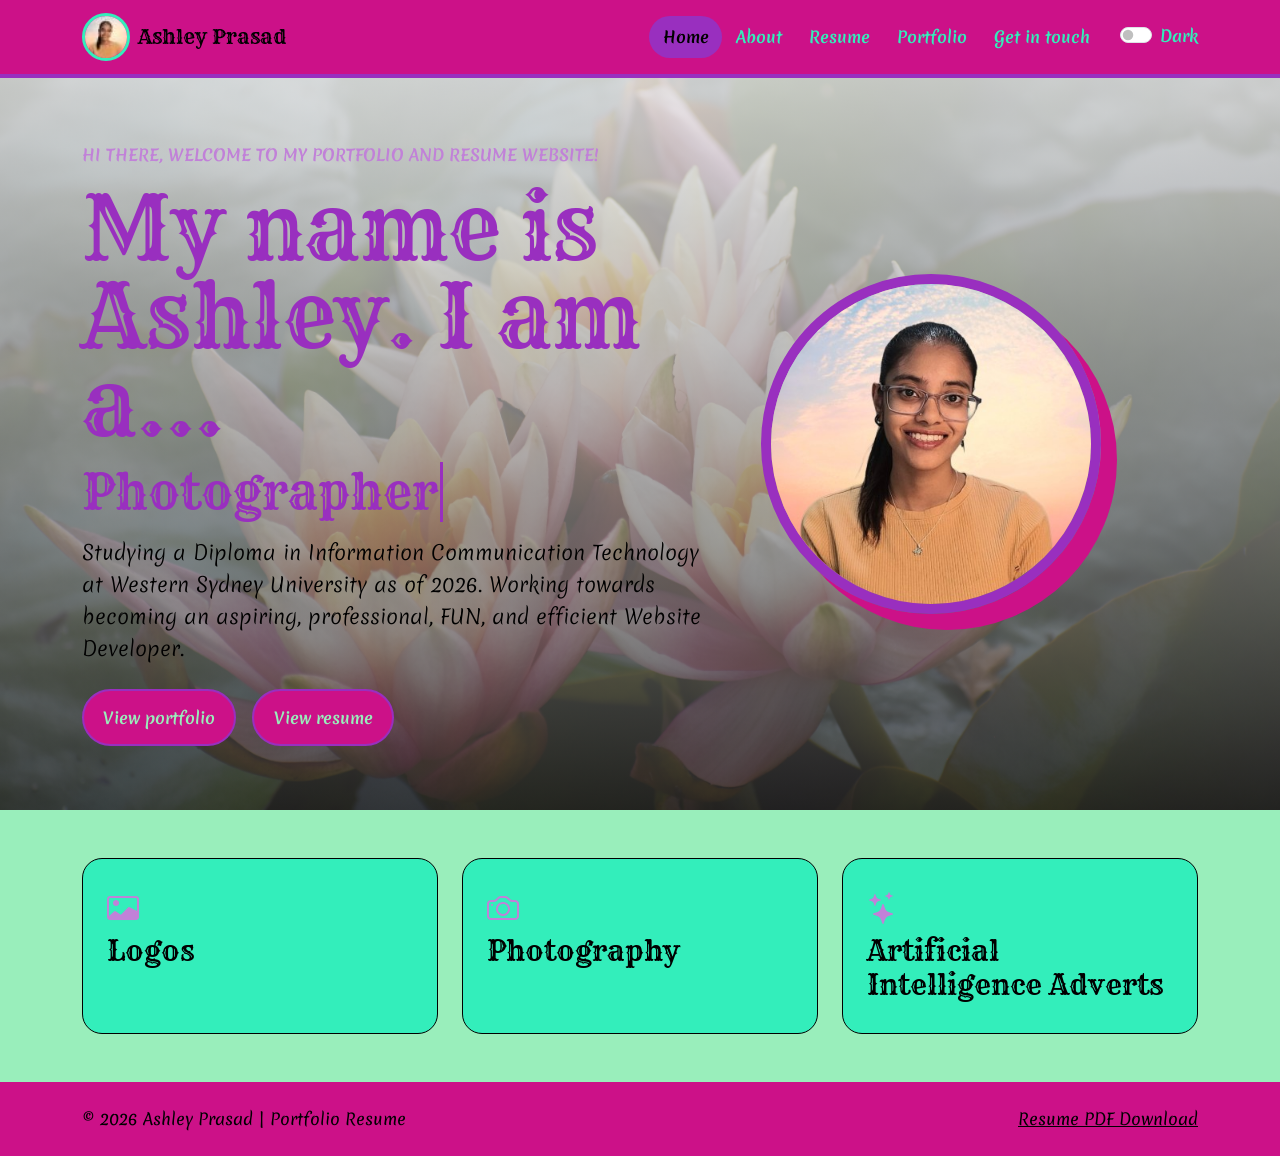
<file: index.html>
<!-- FOLLOWED MARGE SIMPSON WEBSITE TEMPLATE ALL THORUGHOUT
 UNLESS SPECIFIED.
 BASIC NON-ACADEMIC REFERENCING PROVIDED.
 
 22242952   ASHLEY PRASAD-->

<!DOCTYPE html>
<html lang="en" data-bs-theme="light">
<head>
  <meta charset="utf-8">
  <meta name="viewport" content="width=device-width, initial-scale=1">
  <meta name="description" content="Ashley Prasad Portfolio Resume">
  <meta name="Ashley Prasad" content="INFO1005 Website Design">
  <title>Ashley Prasad | Porfolio Resume</title>

  <!-- Browser Tab Icon-->
  <link rel="apple-touch-icon" sizes="180x180" href="favicon/apple-touch-icon.png">
  <link rel="icon" type="image/png" sizes="32x32" href="favicon/favicon-32x32.png">
  <link rel="icon" type="image/png" sizes="16x16" href="favicon/favicon-16x16.png">
  <link rel="manifest" href="favicon/site.webmanifest">

  <!-- Google Font Package -->
  <link rel="preconnect" href="https://fonts.googleapis.com">
  <link rel="preconnect" href="https://fonts.gstatic.com" crossorigin>
  <link href="https://fonts.googleapis.com/css2?family=Merienda:wght@300&family=Rye&display=swap" rel="stylesheet">

  <link rel="stylesheet" href="https://cdn.jsdelivr.net/npm/bootstrap-icons@1.11.3/font/bootstrap-icons.css">
  <link href="https://cdn.jsdelivr.net/npm/bootstrap@5.3.8/dist/css/bootstrap.min.css" rel="stylesheet">
  <link href="css/custom.css" rel="stylesheet">
</head>

<body>
<a class="skip-link" href="#maincontent">Skip to main content</a>

<nav class="navbar navbar-expand-lg sticky-top portfolio-nav" aria-label="Main portfolio navigation">
  <div class="container">
    <a class="navbar-brand d-flex align-items-center gap-2" href="index.html">
      <img src="img/profile_icon.jpg" alt="Profile Picture icon" class="brand-avatar img-fluid rounded-circle">
      <span>Ashley Prasad</span>
    </a>

    <button class="navbar-toggler" type="button"
            data-bs-toggle="collapse" data-bs-target="#mainNav"
            aria-controls="mainNav" aria-expanded="flase"
            aria-label="Toggle navigation">
      <span class="navbar-toggle-icon"></span>
    </button>

    <!-- Connecting all other html files as a page on main page. -->
    <div class="collapse navbar-collapse" id="mainNav">
      <ul class="navbar-nav ms-auto align-items-lg-center">
        <li class="nav-item"><a class="nav-link active" href="index.html" aria-current="page">Home</a></li><li class="nav-item"><a class="nav-link" href="about.html">About</a></li><li class="nav-item"><a class="nav-link" href="resume.html">Resume</a></li><li class="nav-item"><a class="nav-link" href="portfolio.html">Portfolio</a></li><li class="nav-item"><a class="nav-link" href="contact.html">Get in touch</a></li>
        <li class="nav-item ms-lg-3">

            <!-- Implemented dark theme. Used colours from Marge Simpson example. -->
          <div class="form-check form-switch theme-switch">
            <input class="form-check-input" type="checkbox" role="switch" id="themeSwitch">
            <label class="form-check-label" for="themeSwitch">Dark</label>
          </div>
        </li>
      </ul>
    </div>
  </div>
</nav>

<!-- Welcoming visitors to my website. -->
<main id="maincontent">
  <section class="hero d-flex align-items-center">
    <div class="container">
      <div class="row align-items-center g-5">
        <div class="col-lg-7">
          <p class="standout text-uppercase fw-bold">Hi there, Welcome to my Portfolio and Resume Website!</p>
          <h1>My name is Ashley. I am a...</h1>

          <!-- Wanted the typewriter effect on my page. -->
          <h2 class="typing-heading">
            <span class="typewrite"
                  data-words='["Photographer", "Aspiring Web Designer", "Digital Researcher", "Efficient Learner"]'
                  aria-live="polite"></span>
          </h2>

          <p class="lead"> Studying a Diploma in Information Communication Technology at Western Sydney University as of 2026. Working towards becoming an aspiring, professional, FUN, and efficient Website Developer.</p>

          <div class="d-flex flex-wrap gap-3 mt-4">
            <a class="btn-portfolio" href="portfolio.html">View portfolio</a>
            <a class="btn-portfolio" href="resume.html">View resume</a>
          </div>
        </div>

        <div class="col-lg-5 text center">
          <img src="img/profile_picture.jpg" class="img-fluid hero-img rounded-circle" alt="Ashley Prasad portfolio portrait">
        </div>
      </div>
    </div>
  </section>

  <section class="container my-5">
    <div class="row g-4">
      <div class="col-md-4">
        <article class="feature-card p-4">

          <!-- Changed icon to card image using Bootstrap icons: https://icons.getbootstrap.com/icons/card-image/ -->
          <i class="bi bi-card-image feature-icon"></i>
          <h2 class="h3">Logos</h2>
        </article>
      </div>
      <div class="col-md-4">
        <article class="feature-card p-4">
          <!-- Changed icon to camera using Bootstrap icons: https://icons.getbootstrap.com/icons/camera/ -->
          <i class="bi bi-camera feature-icon"></i>
          <h2 class="h3">Photography</h2>
        </article>
      </div>
      <div class="col-md-4">
        <article class="feature-card p-4">
          <!-- Changed icon to stars using Bootstrap icons: https://icons.getbootstrap.com/icons/stars/ -->
          <i class="bi bi-stars feature-icon"></i>
          <h2 class="h3">Artificial Intelligence Adverts</h2>
        </article>
      </div>
    </div>
  </section>
</main>

<footer class="site-footer py-4 mt-5">
  <div class="container d-flex flex-column flex-md-row justify-content-between gap-3">
    <p class="mb-0">&copy; 2026 Ashley Prasad | Portfolio Resume</p>
    <p class="mb-0"><a href="pdf/ashley_prasad_resume.pdf" target="_blank">Resume PDF Download</a></p>
  </div>
</footer>

<script src="https://cdn.jsdelivr.net/npm/bootstrap@5.3.8/dist/js/bootstrap.bundle.min.js"></script>
<script src="js/script.js"></script>
</body>
</html>
</file>
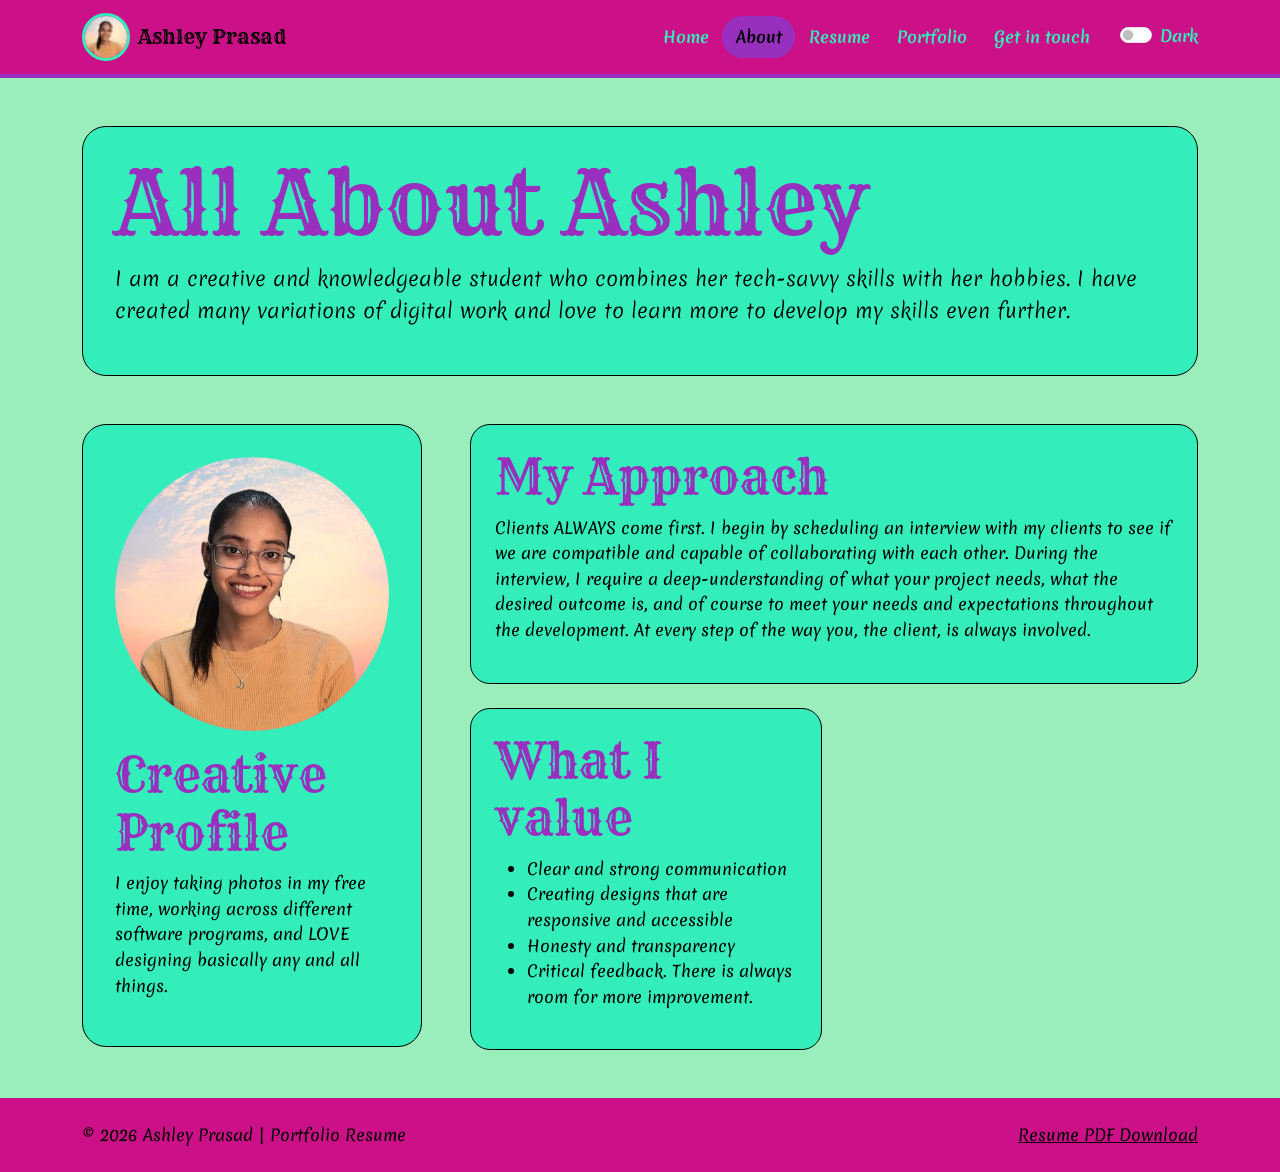
<file: about.html>
<!DOCTYPE html>
<html lang="en" data-bs-theme="light">
<head>
  <meta charset="utf-8">
  <meta name="viewport" content="width=device-width, initial-scale=1">
  <meta name="description" content="Ashley Prasad Portfolio Resume">
  <meta name="Ashley Prasad" content="INFO1005 Website Design">
  <title>Ashley Prasad | About</title>

  <!-- Browser Tab Icon-->
  <link rel="apple-touch-icon" sizes="180x180" href="favicon/apple-touch-icon.png">
  <link rel="icon" type="image/png" sizes="32x32" href="favicon/favicon-32x32.png">
  <link rel="icon" type="image/png" sizes="16x16" href="favicon/favicon-16x16.png">
  <link rel="manifest" href="favicon/site.webmanifest">

  <!-- Google Font Package -->
  <link rel="preconnect" href="https://fonts.googleapis.com">
  <link rel="preconnect" href="https://fonts.gstatic.com" crossorigin>
  <link href="https://fonts.googleapis.com/css2?family=Merienda:wght@300&family=Rye&display=swap" rel="stylesheet">

  <link rel="stylesheet" href="https://cdn.jsdelivr.net/npm/bootstrap-icons@1.11.3/font/bootstrap-icons.css">
  <link href="https://cdn.jsdelivr.net/npm/bootstrap@5.3.8/dist/css/bootstrap.min.css" rel="stylesheet">
  <link href="css/custom.css" rel="stylesheet">
</head>

<body>
<a class="skip-link" href="#maincontent">Skip to main content</a>

<nav class="navbar navbar-expand-lg sticky-top portfolio-nav" aria-label="Main portfolio navigation">
  <div class="container">
    <a class="navbar-brand d-flex align-items-center gap-2" href="index.html">
      <img src="img/profile_icon.jpg" alt="Profile Picture icon" class="brand-avatar img-fluid rounded-circle">
      <span>Ashley Prasad</span>
    </a>

    <button class="navbar-toggler" type="button"
            data-bs-toggle="collapse" data-bs-target="#mainNav"
            aria-controls="mainNav" aria-expanded="flase"
            aria-label="Toggle navigation">
      <span class="navbar-toggle-icon"></span>
    </button>

    <!-- Connecting all other html files as a page on main page. -->
    <div class="collapse navbar-collapse" id="mainNav">
      <ul class="navbar-nav ms-auto align-items-lg-center">
        <li class="nav-item"><a class="nav-link" href="index.html" aria-current="page">Home</a></li><li class="nav-item"><a class="nav-link active" href="about.html">About</a></li><li class="nav-item"><a class="nav-link" href="resume.html">Resume</a></li><li class="nav-item"><a class="nav-link" href="portfolio.html">Portfolio</a></li><li class="nav-item"><a class="nav-link" href="contact.html">Get in touch</a></li>
        <li class="nav-item ms-lg-3">

            <!-- Implemented dark theme. Used colours from Marge Simpson example. NOT WORKING -->
          <div class="form-check form-switch theme-switch">
            <input class="form-check-input" type="checkbox" role="switch" id="themeSwitch">
            <label class="form-check-label" for="themeSwitch">Dark</label>
          </div>
        </li>
      </ul>
    </div>
  </div>
</nav>

<main id="maincontent" class="container my-5">
  <header class="section-panel mb-5">
    <h1>All About Ashley</h1>
    <p class="lead">I am a creative and knowledgeable student who combines her tech-savvy skills with her hobbies. I have created many variations of digital work and love to learn more to develop my skills even further.</p>
  </header>
  
  <!-- Do you want photo in About section? -->
  <div class="row g-5 align-items-start">
    <aside class="col-lg-4">
      <div class="section-panel position-sticky" style="top:6rem;">
        <img src="img/profile_picture.jpg" class="img-fluid rounded-circle mb-3" alt="Ashley Prasad Profile Picture">
        <h2>Creative Profile</h2>
        <p>I enjoy taking photos in my free time, working across different software programs, and LOVE designing basically any and all things.</p>
      </div>
    </aside>

    <section class="col-lg-8">
      <div class="feature-card p-4 mb-4">
        <h2>My Approach</h2>
        <p>Clients ALWAYS come first. I begin by scheduling an interview with my clients to see if we are compatible and capable of collaborating with each other. During the interview, I require a deep-understanding of what your project needs, what the desired outcome is, and of course to meet your needs and expectations throughout the development. At every step of the way you, the client, is always involved.</p>
      </div>

      <div class="row g-4">
        <div class="col-md-6">
          <article class="feature-card p-4">
            <h2>What I value</h2>
            <ul>
              <li>Clear and strong communication</li>
              <li>Creating designs that are responsive and accessible</li>
              <li>Honesty and transparency</li>
              <li>Critical feedback. There is always room for more improvement.</li>
            </ul>
          </article>
        </div>
      </div>
    </section>
  </div>
</main>

<footer class="site-footer py-4 mt-5">
  <div class="container d-flex flex-column flex-md-row justify-content-between gap-3">
    <p class="mb-0">&copy; 2026 Ashley Prasad | Portfolio Resume</p>
    <p class="mb-0"><a href="pdf/ashley_prasad_resume.pdf" target="_blank">Resume PDF Download</a></p>
  </div>
</footer>

<script src="https://cdn.jsdelivr.net/npm/bootstrap@5.3.8/dist/js/bootstrap.bundle.min.js"></script>
<script src="js/script.js"></script>
</body>
</html>
</file>
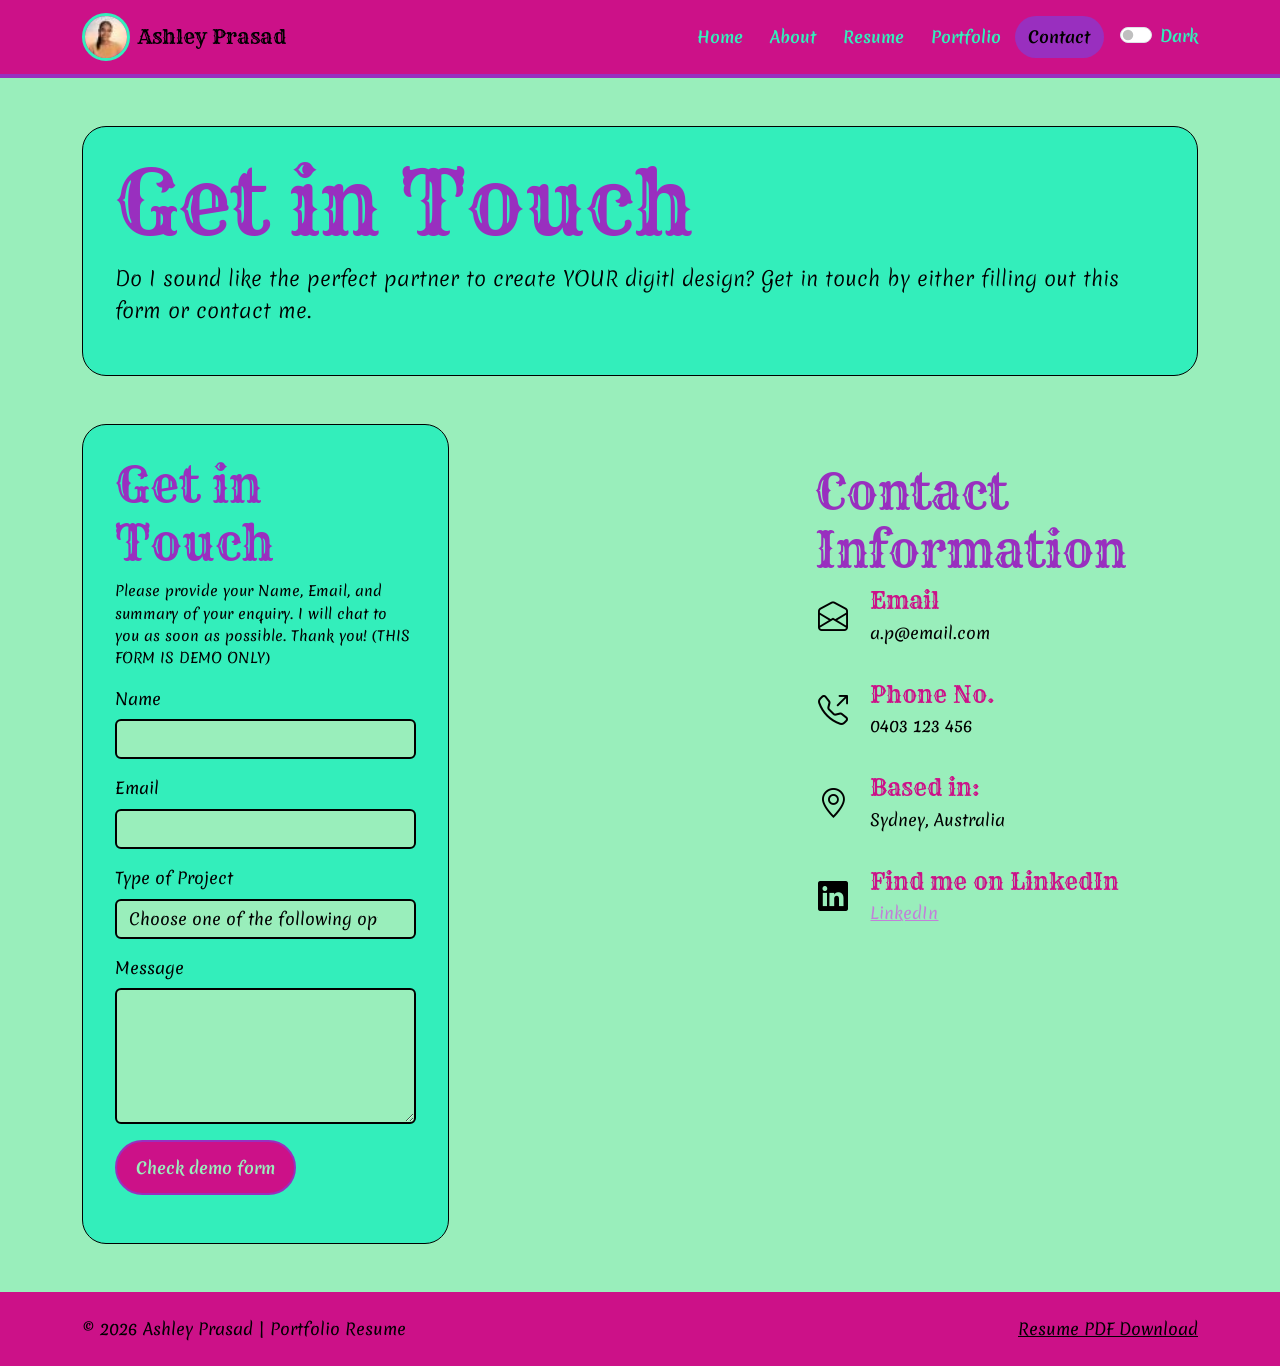
<file: contact.html>
<!DOCTYPE html>
<html lang="en" data-bs-theme="light">
<head>
  <meta charset="utf-8">
  <meta name="viewport" content="width=device-width, initial-scale=1">
  <meta name="description" content="Ashley Prasad Portfolio Resume">
  <meta name="Ashley Prasad" content="INFO1005 Website Design">
  <title>Ashley Prasad | Contact</title>

  <!-- Browser Tab Icon-->
  <link rel="apple-touch-icon" sizes="180x180" href="favicon/apple-touch-icon.png">
  <link rel="icon" type="image/png" sizes="32x32" href="favicon/favicon-32x32.png">
  <link rel="icon" type="image/png" sizes="16x16" href="favicon/favicon-16x16.png">
  <link rel="manifest" href="favicon/site.webmanifest">

  <!-- Google Font Package -->
  <link rel="preconnect" href="https://fonts.googleapis.com">
  <link rel="preconnect" href="https://fonts.gstatic.com" crossorigin>
  <link href="https://fonts.googleapis.com/css2?family=Merienda:wght@300&family=Rye&display=swap" rel="stylesheet">

  <link rel="stylesheet" href="https://cdn.jsdelivr.net/npm/bootstrap-icons@1.11.3/font/bootstrap-icons.css">
  <link href="https://cdn.jsdelivr.net/npm/bootstrap@5.3.8/dist/css/bootstrap.min.css" rel="stylesheet">
  <link href="css/custom.css" rel="stylesheet">
</head>

<body>
<a class="skip-link" href="#maincontent">Skip to main content</a>

<nav class="navbar navbar-expand-lg sticky-top portfolio-nav" aria-label="Main portfolio navigation">
  <div class="container">
    <a class="navbar-brand d-flex align-items-center gap-2" href="index.html">
      <img src="img/profile_icon.jpg" alt="Ashley Prasad icon" class="brand-avatar">
      <span>Ashley Prasad</span>
    </a>
    <button class="navbar-toggler" type="button"
            data-bs-toggle="collapse" data-bs-target="#mainNav"
            aria-controls="mainNav" aria-expanded="false"
            aria-label="Toggle navigation">
      <span class="navbar-toggler-icon"></span>
    </button>

    <div class="collapse navbar-collapse" id="mainNav">
      <ul class="navbar-nav ms-auto align-items-lg-center">
        <li class="nav-item"><a class="nav-link" href="index.html">Home</a></li><li class="nav-item"><a class="nav-link" href="about.html">About</a></li><li class="nav-item"><a class="nav-link" href="resume.html">Resume</a></li><li class="nav-item"><a class="nav-link" href="portfolio.html">Portfolio</a></li><li class="nav-item"><a class="nav-link active" href="contact.html" aria-current="page">Contact</a></li>
        <li class="nav-item ms-lg-3">
          <div class="form-check form-switch theme-switch">
            <input class="form-check-input" type="checkbox" role="switch" id="themeSwitch">
            <label class="form-check-label" for="themeSwitch">Dark</label>
          </div>
        </li>
      </ul>
    </div>
  </div>
</nav>

<main id="maincontent" class="container my-5">
  <header class="section-panel mb-5">
    <h1>Get in Touch</h1>
    <p class="lead">Do I sound like the perfect partner to create YOUR digitl design? Get in touch by either filling out this form or contact me.</p>
  </header>

  <div class="contact-layout">
    <div class="contact-form">
      <section class="col-lg-6">
        <form class="section-panel needs-validation h-100" novalidate>
          <h2>Get in Touch</h2>
          <p class="small">Please provide your Name, Email, and summary of your enquiry. I will chat to you as soon as possible. Thank you! (THIS FORM IS DEMO ONLY)</p>

          <div class="mb-3">
            <label for="name" class="form-label">Name</label>
            <input type="text" class="form-control" id="name" required>
            <div class="invalid-feedback">Please enter your name.</div>
          </div>

          <div class="mb-3">
            <label for="email" class="form-label">Email</label>
            <input type="email" class="form-control" id="email" required>
            <div class="invalid-feedback">Please enter a valid email address.</div>
          </div>

          <div class="mb-3">
            <label for="projectType" class="form-label">Type of Project</label>
            <select class="form-select" id="projectType" required>
              <option value="">Choose one of the following options:</option>
              <option>Website Design</option>
              <option>Photography</option>
              <option>Logo Design</option>
              <option>AI generated advertisements</option>
              <option>Other</option>
            </select>
            <div class="invalid-feedback">Please choose a type of project.</div>
          </div>

          <div class="mb-3">
            <label for="message" class="form-label">Message</label>
            <textarea class="form-control" id="message" rows="5" required></textarea>
            <div class="invalid-feedback">Please enter a message.</div>
          </div>

          <button class="btn btn-portfolio" type="submit">Check demo form</button>
          <p class="form-status mt-3" aria-live="polite"></p>
        </form>
      </section>
    </div>

    <!-- My fake contact details -->
    <div class="contact-details">
      <h2>Contact Information</h2>

      <!-- Changed icon to envelope using Bootstrap icons: https://icons.getbootstrap.com/icons/envelope-open/ -->
      <div class="contact-item">
        <i class="bi bi-envelope-open"></i>
        <div>
          <h3>Email</h3>
          <p>a.p@email.com</p>
        </div>
      </div>
     
      <!-- Changed icon to envelope using Bootstrap icons: https://icons.getbootstrap.com/icons/telephone-outbound/ -->
      <div class="contact-item">
        <i class="bi bi-telephone-outbound"></i>
        <div>
          <h3>Phone No.</h3>
          <p>0403 123 456</p>
        </div>
      </div>

      <!-- Changed icon to envelope using Bootstrap icons: https://icons.getbootstrap.com/icons/geo-alt/ -->
      <div class="contact-item">
        <i class="bi bi-geo-alt"></i>
        <div>
          <h3>Based in:</h3>
          <p>Sydney, Australia</p>
        </div>
      </div>

      <!-- Changed icon to envelope using Bootstrap icons: https://icons.getbootstrap.com/icons/linkedin/ -->
      <div class="contact-item">
        <i class="bi bi-linkedin"></i>
        <div>
          <h3>Find me on LinkedIn</h3>
          <p class="mb-0"><a href="https://au.linkedin.com/" target="_blank">LinkedIn</a></p>
        </div>
      </div>
    </div>
  </div>
</main>

<footer class="site-footer py-4 mt-5">
  <div class="container d-flex flex-column flex-md-row justify-content-between gap-3">
    <p class="mb-0">&copy; 2026 Ashley Prasad | Portfolio Resume</p>
    <p class="mb-0"><a href="pdf/ashley_prasad_resume.pdf" target="_blank">Resume PDF Download</a></p>
  </div>
</footer>

<script src="https://cdn.jsdelivr.net/npm/bootstrap@5.3.8/dist/js/bootstrap.bundle.min.js"></script>
<script src="js/script.js"></script>
</body>
</html>
</file>
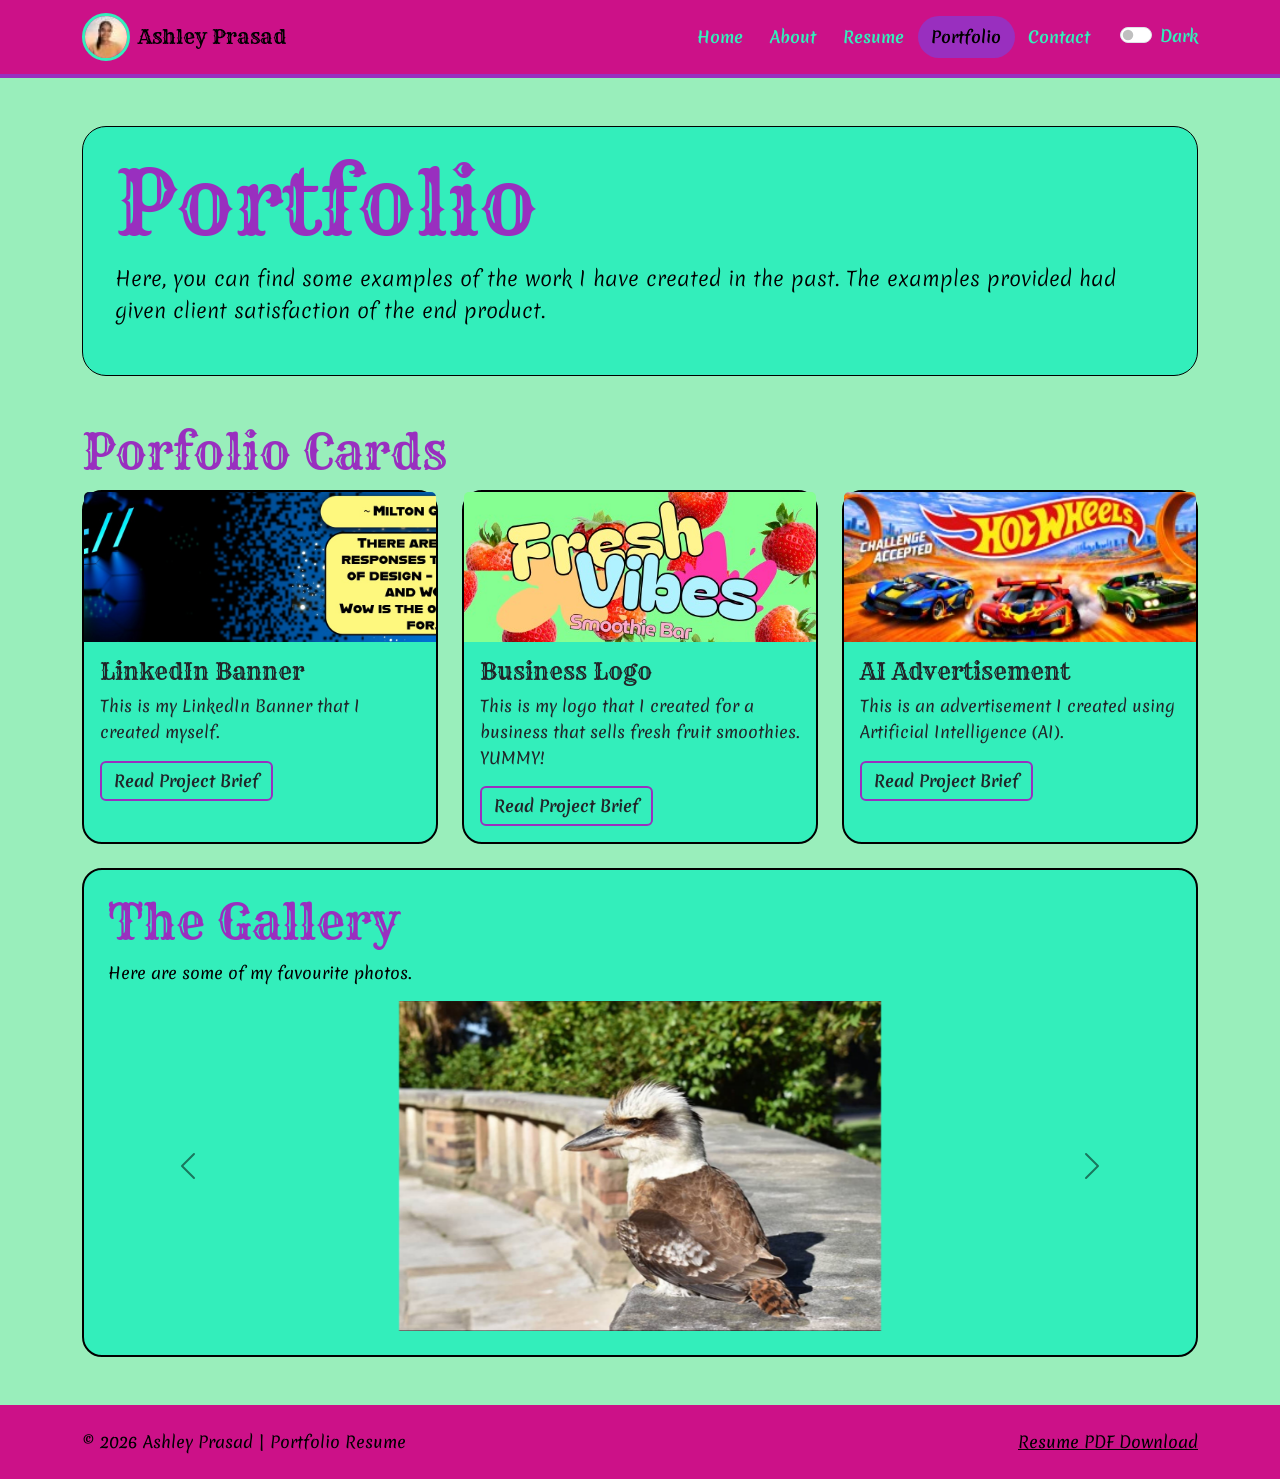
<file: portfolio.html>
<!DOCTYPE html>
<html lang="en" data-bs-theme="light">
<head>
  <meta charset="utf-8">
  <meta name="viewport" content="width=device-width, initial-scale=1">
  <meta name="description" content="Ashley Prasad Portfolio Resume">
  <meta name="Ashley Prasad" content="INFO1005 Website Design">
  <title>Ashley Prasad | Portfolio</title>

  <!-- Browser Tab Icon-->
  <link rel="apple-touch-icon" sizes="180x180" href="favicon/apple-touch-icon.png">
  <link rel="icon" type="image/png" sizes="32x32" href="favicon/favicon-32x32.png">
  <link rel="icon" type="image/png" sizes="16x16" href="favicon/favicon-16x16.png">
  <link rel="manifest" href="favicon/site.webmanifest">

  <!-- Google Font Package -->
  <link rel="preconnect" href="https://fonts.googleapis.com">
  <link rel="preconnect" href="https://fonts.gstatic.com" crossorigin>
  <link href="https://fonts.googleapis.com/css2?family=Merienda:wght@300&family=Rye&display=swap" rel="stylesheet">

  <link rel="stylesheet" href="https://cdn.jsdelivr.net/npm/bootstrap-icons@1.11.3/font/bootstrap-icons.css">
  <link href="https://cdn.jsdelivr.net/npm/bootstrap@5.3.8/dist/css/bootstrap.min.css" rel="stylesheet">
  <link href="css/custom.css" rel="stylesheet">
</head>

<body>
<a class="skip-link" href="#maincontent">Skip to main content</a>

<nav class="navbar navbar-expand-lg sticky-top portfolio-nav" aria-label="Main portfolio navigation">
  <div class="container">
    <a class="navbar-brand d-flex align-items-center gap-2" href="index.html">
      <img src="img/profile_icon.jpg" alt="Ashley Prasad icon" class="brand-avatar">
      <span>Ashley Prasad</span>
    </a>
    <button class="navbar-toggler" type="button"
            data-bs-toggle="collapse" data-bs-target="#mainNav"
            aria-controls="mainNav" aria-expanded="false"
            aria-label="Toggle navigation">
      <span class="navbar-toggler-icon"></span>
    </button>

    <div class="collapse navbar-collapse" id="mainNav">
      <ul class="navbar-nav ms-auto align-items-lg-center">
        <li class="nav-item"><a class="nav-link" href="index.html">Home</a></li><li class="nav-item"><a class="nav-link" href="about.html">About</a></li><li class="nav-item"><a class="nav-link" href="resume.html">Resume</a></li><li class="nav-item"><a class="nav-link active" href="portfolio.html" aria-current="page">Portfolio</a></li><li class="nav-item"><a class="nav-link" href="contact.html">Contact</a></li>
        <li class="nav-item ms-lg-3">
          <div class="form-check form-switch theme-switch">
            <input class="form-check-input" type="checkbox" role="switch" id="themeSwitch">
            <label class="form-check-label" for="themeSwitch">Dark</label>
          </div>
        </li>
      </ul>
    </div>
  </div>
</nav>

<main id="maincontent" class="container my-5">
  <header class="section-panel mb-5">
    <h1>Portfolio</h1>
    <p class="lead">Here, you can find some examples of the work I have created in the past. The examples provided had given client satisfaction of the end product.</p>
  </header>

  <!-- Pop-up modal for Portfolio Cards x3 -->
  <section class="row my-4" aria-label="content-panel">
    <h2>Porfolio Cards</h2>

      <div class="col-12 col-md-4">
        <div class="card h-100 portfolio-card">
          <img src="img/linkedin_banner.jpeg" class="card-img-top" alt="LinkedIn banner">
          <div class="card-body">
            <h3 class="card-title">LinkedIn Banner</h3>
            <p class="card-text">This is my LinkedIn Banner that I created myself.</p>
            <button type="button" class="btn custom-btn-secondary" data-bs-toggle="modal" data-bs-target="#projectModal1">Read Project Brief</button>
          </div>
        </div>
      </div>

      <div class="col-12 col-md-4">
        <div class="card h-100 portfolio-card">
          <img src="img/fresh_vibes_logo.jpeg" class="card-img-top" alt="Fruit smoothie business logo">
          <div class="card-body">
            <h3 class="card-title">Business Logo</h3>
            <p class="card-text">This is my logo that I created for a business that sells fresh fruit smoothies. YUMMY!</p>
            <button type="button" class="btn custom-btn-secondary" data-bs-toggle="modal" data-bs-target="#projectModal2">Read Project Brief</button>
          </div>
        </div>
      </div>

      <div class="col-12 col-md-4">
        <div class="card h-100 portfolio-card">
          <img src="img/ai_generated.jpeg" class="card-img-top" alt="Artificial Intelligence prompted advertisement">
          <div class="card-body">
            <h3 class="card-title">AI Advertisement</h3>
            <p class="card-text">This is an advertisement I created using Artificial Intelligence (AI).</p>
            <button type="button" class="btn custom-btn-secondary" data-bs-toggle="modal" data-bs-target="#projectModal3">Read Project Brief</button>
          </div>
        </div>
      </div>
  </section>

  <!-- CAROUSEL OF PHOTOGRAPHS. WORKING -->
  <section id="projects" class="content-panel">
    <h2>The Gallery</h2>
    <p>Here are some of my favourite photos.</p>

    <div id="projectCarousel" class="carousel slide carousel-dark">
      <div class="carousel-inner">

        <div class="carousel-item active">
          <img src="img/Kookaburra.jpg" class="d-block w-100 carousel-img" alt="Photograph of a Kookaburra, an Australian native bird">
        </div>

        <div class="carousel-item">
          <img src="img/mushroom.JPG" class="d-block w-100 carousel-img" alt="Photograph of orange mushrooms growing on a mossy fallen tree">
        </div>

        <div class="carousel-item">
          <img src="img/lizard.JPG" class="d-block w-100 carousel-img " alt="Photograph of a lizard blending on tree branch">
        </div>

        <div class="carousel-item">
          <img src="img/white_flowers.JPG" class="d-block w-100 carousel-img" alt="Photograph of small white flowers">
        </div>

        <div class="carousel-item">
          <img src="img/lion.JPG" class="d-block w-100 carousel-img" alt="Photograph of a lion">
        </div>

        <div class="carousel-item">
          <img src="img/pine_tree.JPG" class="d-block w-100 carousel-img" alt="Photograph of a pine tree up close">
        </div>

        <div class="carousel-item">
          <img src="img/black_swan.JPG" class="d-block w-100 carousel-img" alt="Photograph of a black swan">
        </div>

        <div class="carousel-item">
          <img src="img/flowers.JPG" class="d-block w-100 carousel-img" alt="Photograph of flowers">
        </div>

      </div>

      <button class="carousel-control-prev" type="button" data-bs-target="#projectCarousel" data-bs-slide="prev">
        <span class="carousel-control-prev-icon" aria-hidden="true"></span>
      </button>

      <button class="carousel-control-next" type="button" data-bs-target="#projectCarousel" data-bs-slide="next">
        <span class="carousel-control-next-icon" aria-hidden="true"></span>
      </button>
    </div>
  </section>
</main>

  <div class="modal fade" id="projectModal1" tabindex="-1" aria-labelledby="projectModalLabel1" aria-hidden="true">
    <div class="modal-dialog modal-dialog-centered">
      <div class="modal-content">
        <div class="modal-header">
          <h2 class="modal-title" id="projectModalLabel1">LinkedIn Banner</h2>
          <button type="button" class="btn-close" data-bs-dismiss="modal" aria-label="Close"></button>
        </div>
        <div class="modal-body">
          <img src="img/linkedin_banner.jpeg" class="img-fluid d-block mx-auto" alt="LinkedIn Banner">
          <p>I created my own LinkedIn banner using Adobe Express. I wanted to provide a demonstration of my digital editing and creative skills I have to offer.</p>
        </div>
      </div>
    </div>
  </div>


  <div class="modal fade" id="projectModal2" tabindex="-1" aria-labelledby="projectModalLabel2" aria-hidden="true">
    <div class="modal-dialog modal-dialog-centered">
      <div class="modal-content">
        <div class="modal-header">
          <h2 class="modal-title" id="projectModalLabel2">Business Logo</h2>
          <button type="button" class="btn-close" data-bs-dismiss="modal" aria-label="Close"></button>
        </div>
        <div class="modal-body">
          <img src="img/fresh_vibes_logo.jpeg" class="img-fluid d-block mx-auto" alt="Business Logo">
          <p>Fresh Vibes was great to collaborate with. Together we were able to create this logo. 100% CLIENT SATISFACTION!</p>
        </div>
      </div>
    </div>
  </div>

    <div class="modal fade" id="projectModal3" tabindex="-1" aria-labelledby="projectModalLabel3" aria-hidden="true">
    <div class="modal-dialog modal-dialog-centered">
      <div class="modal-content">
        <div class="modal-header">
          <h2 class="modal-title" id="projectModalLabel3">AI Advertisement</h2>
          <button type="button" class="btn-close" data-bs-dismiss="modal" aria-label="Close"></button>
        </div>
        <div class="modal-body">
          <img src="img/ai_generated.jpeg" class="img-fluid d-block mx-auto" alt="AI Advert">
          <p>After many, many, many prompts later. I was able to generate this advertisement using Artificial Intelligence. Client was very pleased with the end product.</p>
        </div>
      </div>
    </div>
  </div>

<footer class="site-footer py-4 mt-5">
  <div class="container d-flex flex-column flex-md-row justify-content-between gap-3">
    <p class="mb-0">&copy; 2026 Ashley Prasad | Portfolio Resume</p>
    <p class="mb-0"><a href="pdf/ashley_prasad_resume.pdf" target="_blank">Resume PDF Download</a></p>
  </div>
</footer>

<script src="https://cdn.jsdelivr.net/npm/bootstrap@5.3.8/dist/js/bootstrap.bundle.min.js"></script>
<script src="js/script.js"></script>
</body>
</html>
</file>
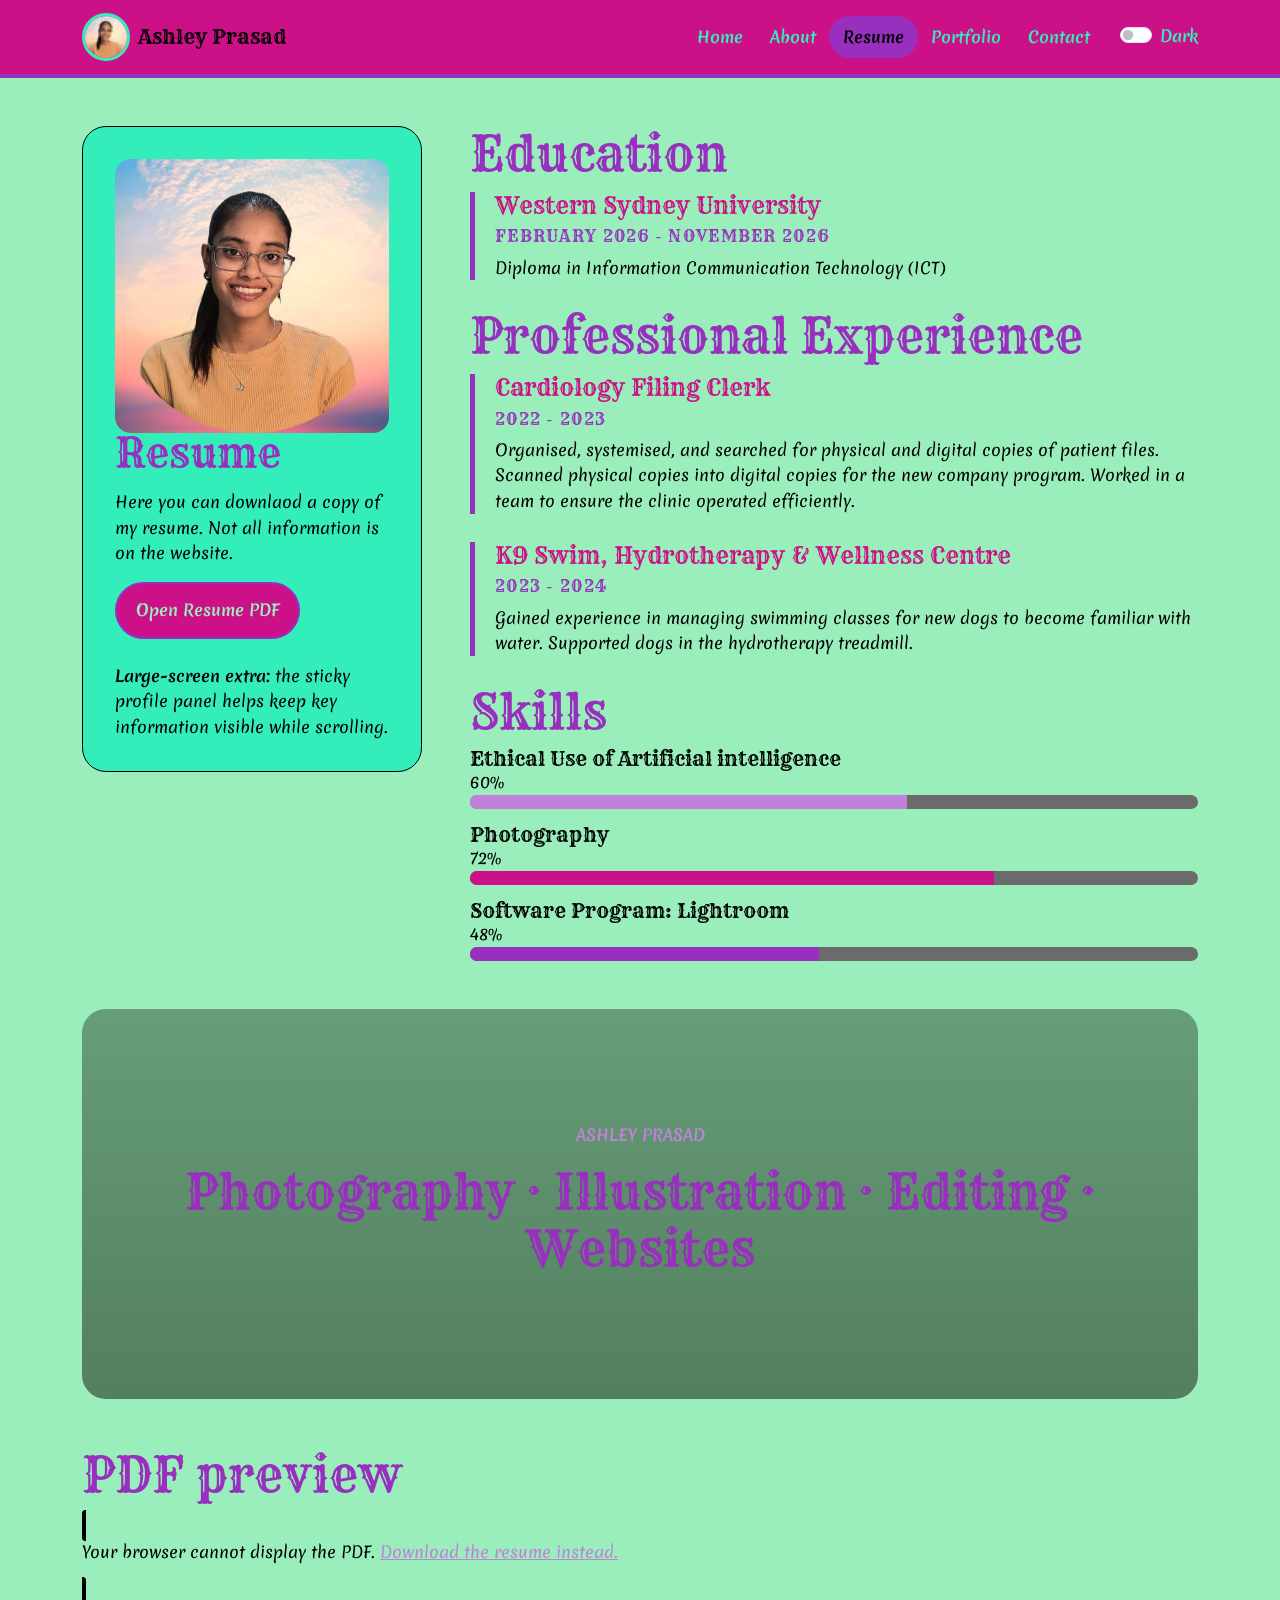
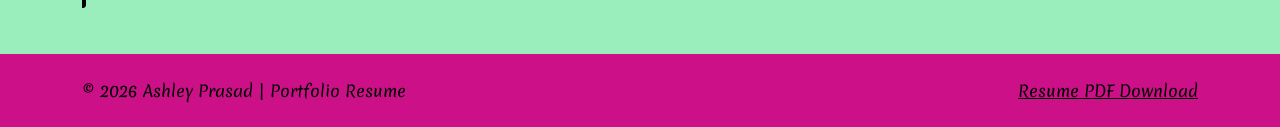
<file: resume.html>
<!DOCTYPE html>
<html lang="en" data-bs-theme="light">
<head>
  <meta charset="utf-8">
  <meta name="viewport" content="width=device-width, initial-scale=1">
  <meta name="description" content="Ashley Prasad Portfolio Resume">
  <meta name="Ashley Prasad" content="INFO1005 Website Design">
  <title>Ashley Prasad | Portfolio</title>

  <!-- Browser Tab Icon-->
  <link rel="apple-touch-icon" sizes="180x180" href="favicon/apple-touch-icon.png">
  <link rel="icon" type="image/png" sizes="32x32" href="favicon/favicon-32x32.png">
  <link rel="icon" type="image/png" sizes="16x16" href="favicon/favicon-16x16.png">
  <link rel="manifest" href="favicon/site.webmanifest">

  <!-- Google Font Package -->
  <link rel="preconnect" href="https://fonts.googleapis.com">
  <link rel="preconnect" href="https://fonts.gstatic.com" crossorigin>
  <link href="https://fonts.googleapis.com/css2?family=Merienda:wght@300&family=Rye&display=swap" rel="stylesheet">

  <link rel="stylesheet" href="https://cdn.jsdelivr.net/npm/bootstrap-icons@1.11.3/font/bootstrap-icons.css">
  <link href="https://cdn.jsdelivr.net/npm/bootstrap@5.3.8/dist/css/bootstrap.min.css" rel="stylesheet">
  <link href="css/custom.css" rel="stylesheet">
</head>

<body>
<a class="skip-link" href="#maincontent">Skip to main content</a>

<nav class="navbar navbar-expand-lg sticky-top portfolio-nav" aria-label="Main portfolio navigation">
  <div class="container">
    <a class="navbar-brand d-flex align-items-center gap-2" href="index.html">
      <img src="img/profile_icon.jpg" alt="Ashley Prasad icon" class="brand-avatar">
      <span>Ashley Prasad</span>
    </a>
    <button class="navbar-toggler" type="button"
            data-bs-toggle="collapse" data-bs-target="#mainNav"
            aria-controls="mainNav" aria-expanded="false"
            aria-label="Toggle navigation">
      <span class="navbar-toggler-icon"></span>
    </button>

    <div class="collapse navbar-collapse" id="mainNav">
      <ul class="navbar-nav ms-auto align-items-lg-center">
        <li class="nav-item"><a class="nav-link" href="index.html">Home</a></li><li class="nav-item"><a class="nav-link" href="about.html">About</a></li><li class="nav-item"><a class="nav-link active" href="resume.html">Resume</a></li><li class="nav-item"><a class="nav-link" href="portfolio.html" aria-current="page">Portfolio</a></li><li class="nav-item"><a class="nav-link" href="contact.html">Contact</a></li>
        <li class="nav-item ms-lg-3">
          <div class="form-check form-switch theme-switch">
            <input class="form-check-input" type="checkbox" role="switch" id="themeSwitch">
            <label class="form-check-label" for="themeSwitch">Dark</label>
          </div>
        </li>
      </ul>
    </div>
  </div>
</nav>

<main id="maincontent" class="container my-5">
  <div class="row g-5">
    <aside class="col-lg-4">
      <div class="section-panel position-sticky" style="top:6rem;">
        <img src="img/profile_picture.jpg" class="img-fluid rounded-4 mb3" alt="Ashley Prasad profile image">
        <h1 class="fs-1">Resume</h1>
        <p>Here you can downlaod a copy of my resume. Not all information is on the website.</p>
        <a class="btn-portfolio" href="pdf/ashley_prasad_resume.pdf" target="_blank">Open Resume PDF</a>
        <!-- What dis do???? -->
        <div class="optional-note mt-4 d-none d-lg-block">
          <strong>Large-screen extra:</strong> the sticky profile panel helps keep key information visible while scrolling.
        </div>
      </div>
    </aside>

    <section class="col-lg-8">
      <h2>Education</h2>
      <div class="timeline-item">
        <h3>Western Sydney University</h3>
        <h4>February 2026 - November 2026</h4>
        <p>Diploma in Information Communication Technology (ICT)</p>
      </div>

      <h2>Professional Experience</h2>
      <div class="timeline-item">
        <h3>Cardiology Filing Clerk</h3>
        <h4>2022 - 2023</h4>
        <p>Organised, systemised, and searched for physical and digital copies of patient files. Scanned physical copies into digital copies for the new company program. Worked in a team to ensure the clinic operated efficiently.</p>
      </div>
      <div class="timeline-item">
        <h3>K9 Swim, Hydrotherapy & Wellness Centre</h3>
        <h4>2023 - 2024</h4>
        <p>Gained experience in managing swimming classes for new dogs to become familiar with water. Supported dogs in the hydrotherapy treadmill.</p>
      </div>
      <section class="skills-section" aria-labelledby="skillsHeading">
        <h2 id="skillsHeading">Skills</h2>

        <div class="skills-list">
          <article class="skill-card">
            <div class="skill-card-heading">
              <h3>Ethical Use of Artificial intelligence</h3>
              <span class="skill-percentage">60%</span>
            </div>
            <div class="progress" role="progressbar"
                 aria-label="Ethical Use of Artificial intelligence skill level"
                 aria-valuenow="60" aria-valuemin="0" aria-valuemax="100">
              <div class="progress-bar" style="width:60%">
                <span class="visually-hidden">60%</span>
              </div>
            </div>
          </article>

          <article class="skill-card">
            <div class="skill-card-heading">
              <h3>Photography</h3>
              <span class="skill-percentage">72%</span>
            </div>
            <div class="progress" role="progressbar"
                 aria-label="Photography skill level"
                 aria-valuenow="72" aria-valuemin="0" aria-valuemax="100">
              <div class="progress-bar secondary" style="width:72%">
                <span class="visually-hidden">72%</span>
              </div>
            </div>
          </article>

          <article class="skill-card">
            <div class="skill-card-heading">
              <h3>Software Program: Lightroom</h3>
              <span class="skill-percentage">48%</span>
            </div>
            <div class="progress" role="progressbar"
                 aria-label="Software Program: Lightroom skill level"
                 aria-valuenow="48" aria-valuemin="0" aria-valuemax="100">
              <div class="progress-bar tertiary" style="width:48%">
                <span class="visually-hidden">48%</span>
              </div>
            </div>
          </article>
        </div>
      </section>
    </section>
  </div>

  <section class="resume-parallax mt-5" aria-label="Creative disciplines parallax banner">
    <div class="parallax-content container text-center">
      <p class="standout text-uppercase fw-bold">Ashley Prasad</p>
      <h2>Photography · Illustration · Editing · Websites</h2>
    </div>
  </section>

  <section class="d-none d-lg-block mt-5" aria-labelledby="pdfPreview">
    <h2 id="pdfPreview">PDF preview</h2>
    <object class="pdf-frame" data="pdf/ashley_prasad_resume.pdf" type="application/pdf">
      <p>Your browser cannot display the PDF. <a href="pdf/ashley_prasad_resume.pdf">Download the resume instead.</a></p>
    </object>
  </section>
</main>

<footer class="site-footer py-4 mt-5">
  <div class="container d-flex flex-column flex-md-row justify-content-between gap-3">
    <p class="mb-0">&copy; 2026 Ashley Prasad | Portfolio Resume</p>
    <p class="mb-0"><a href="pdf/ashley_prasad_resume.pdf" target="_blank">Resume PDF Download</a></p>
  </div>
</footer>

<script src="https://cdn.jsdelivr.net/npm/bootstrap@5.3.8/dist/js/bootstrap.bundle.min.js"></script>
<script src="js/script.js"></script>
</body>
</html>
</file>
<file: css/custom.css>
:root {
    /* CHANGE ORDER OF COLOURS AROUND LATER */
  --brand-primary: #992fbf;
  --brand-secondary: #c181d8;
  --brand-accent: #cc1188;
  --brand-dark: #33eebb;
  --brand-light: #ee79c3;
  --brand-panel: #99eebb;
  --brand-text: black;
  --brand-muted: #992fbf;
  --brand-border: black;
  --font-heading: 'Rye', Arial, sans-serif;
  --font-body: 'Merienda', Arial, sans-serif;
}

 /* Custom fonts from Google */
.rye-regular {
  font-family: "Rye", serif;
  font-weight: 400;
  font-style: normal;
}

.merienda-bodyfont {
  font-family: "Merienda", cursive;
  font-optical-sizing: auto;
  font-weight: 200;
  font-style:normal;
}

html {
  scroll-behavior: smooth;
  scroll-padding: 5rem;
}

body {
  margin: 0;
  font-family: var(--font-body);
  color: var(--brand-text);
  background: var(--brand-panel);
  line-height: 1.6;
}

 /* CHANGE COLOURS LATER. WORKING */
[data-bs-theme="dark"] body {
  /* --brand-primary: rgb(86, 86, 86); */
  /* --brand-secondary: grey; */
  --brand-dark: black;
  --brand-light: #151515;
  /* --brand-accent: #a3a3a3; */
  --brand-panel: #202124;
  --brand-text: #f3f7e9;
  /* --brand-muted: #cdd6bd; */
  --brand-border: white;
  color: var(--brand-text);
}

.skip-link {
  position: absolute;
  left: -999px;
  top: 0;
  background: var(--brand-text);
  color: white;
  padding: .75rem 1rem;
  z-index: 2000;
}
.skip-link:focus {
  left: 1rem;
  top: 1rem;
}

h1, h2, h3, h4, h5, .navbar-brand {
  font-family: var(--font-heading);
}

h1 {
  font-size: clamp(2.6rem, 7vw, 5.5rem);
  color: var(--brand-primary);
  line-height: 1;
  margin-bottom: 1rem;
}

h2 {
  color: var(--brand-primary);
  font-size: clamp(2rem, 4vw, 3rem);
}

h3 {
  color: var(--brand-accent);
  font-size: 1.45rem;
}

h4 {
  color: var(--brand-muted);
  font-size: 1rem;
  letter-spacing: .08em;
  text-transform: uppercase;
}

a {
  color: var(--brand-secondary);
}

a:hover {
  color: var(--brand-secondary);
}

/* Navigation */
.portfolio-nav {
  background: var(--brand-accent);
  border-bottom: 4px solid var(--brand-primary);
}

.brand-avatar {
  width: 48px;
  height: 48px;
  object-fit: cover;
  border-radius: 50%;
  border: 3px solid var(--brand-dark);
}

.nav-link {
  color: var(--brand-dark);
  font-weight: 700;
  border-radius: 999px;
  padding-inline: .85rem !important;
}

/* DARK THEME WORKING */
[data-bs-theme="dark"] .nav-link,
[data-bs-theme="dark"] .navbar-brand,
[data-bs-theme="dark"] .theme-switch {
  color: var(--brand-text);
}

.nav-link:hover,
.nav-link:focus,
.nav-link.active {
  color: var(--brand-dark);
  background: var(--brand-primary);
}

.navbar-toggler {
  border: 2px solid var(--brand-primary);
}

.theme-switch {
  color: var(--brand-dark);
  font-weight: 700;
}

.theme-switch .form-check-input:checked {
  background-color: var(--brand-primary);
  border-color: var(--brand-primary);
}

/* Home Hero customised. */
.hero {
  min-height: 70vh;
  padding-block: 4rem;
  background:
    linear-gradient(180deg, rgba(255, 255, 255, 0.758), rgba(56,56,56,0.562)), 
    url('../img/pink_lillies.JPG') center/cover no-repeat;
}

/* MIGHT NEED TO SPECIFY COLOUR IN EACH SECTION. */

.hero-img {
  max-width: 340px;
  border-radius: 2rem;
  border: 10px solid var(--brand-primary);
  box-shadow: 16px 16px 0 var(--brand-accent);
}

.standout {
  color: var(--brand-secondary);
  font-weight: 700;
}

.typing-heading {
  min-height: 3.6rem;
  margin-bottom: 1rem;
}

/* TYPEWRITER EFFECT WORKING. */
.typewrite {
  color: var(--brand-primary);
  border-right: .08em solid var(--brand-primary);
  padding-right: .1rem;
  animation: blinkCursor .8s step-end infinite;
}

@keyframes blinkCursor {
  50% {border-color: transparent;}
}

/* CARD STYLES FROM BART TEMPLATE */
.section-panel {
  background: var(--brand-dark);
  border: 1px solid var(--brand-border);
  border-radius: 1.5rem;
  padding: 2rem;
}

/* HOME PAGE CARDS */
.feature-card,
.project-card,
.resume-card {
  background: var(--brand-dark);
  border: 1px solid var(--brand-border);
  border-radius: 1.25rem;
  overflow: hidden;
  height: 100%;
  transition: transform .25s ease, box-shadow .25s ease;
}

/* HOME PAGE CARDS HOVER COLOUR */
.feature-card:hover,
.project-card:hover,
.resume-card:hover {
  transform: translateY(-.25rem);
  box-shadow: 0 1rem 2rem #ee79c3;
}

/* HOME PAGE ICON ON CARDS */
.feature-icon {
  font-size: 2rem;
  color: var(--brand-secondary);
}


/* PILL BUTTON STYLE FROM BART SIMPSON TEMPLATE. */
.btn-portfolio {
  display: inline-block;
  color: var(--brand-panel);
  background: var(--brand-accent);
  border: 2px solid var(--brand-primary);
  border-radius: 999px;
  font-weight: 700;
  padding: .85rem 1.2rem;
  text-decoration: none;
}

/* Gallery */
.content-panel {
  background-color: var(--brand-dark);
  border: 2px solid var(--brand-border);
  border-radius: 1.25rem;
  padding: 1.5rem;
  margin-bottom: 1.5rem;
}

.portfolio-card img {
  height: 150px;
  object-fit: cover;
}

.portfolio-card {
  background: var(--brand-dark);
  border: 2px solid var(--brand-border);
  border-radius: 1.25rem;
}

.custom-btn,
.custom-btn-secondary {
  border: 2px solid var(--brand-primary);
  font-weight: 700;
}

.custom-btn {
  background-color: var(--brand-primary);;
}

/* COLOUR CHANGE WHEN HOVERING OVER BUTTON */
.btn-portfolio:hover,
.btn-portfolio:focus {
  color: #992fbf;
  background: var(--brand-light);
}

/* RESUME STYLE */

/* PROGRESS BAR NON-FILLED AREA */
.progress {
  height: 2rem;
  background: #6b6b6b;
  border-radius: 999px;
}

/* CHANGE COLOUR OF FILLED PROGRESS BAR */
.progress-bar {
  background: var(--brand-secondary);
  font-weight: 700;
}

/* PHOTOGRAPHY PROGRESS BAR */
.progress-bar.secondary {
  background: var(--brand-accent);
}

/* SOFTWARE PROGRAM PROGRESS BAR*/
.progress-bar.tertiary {
  background: var(--brand-primary);
  color: var(--brand-dark);
}

/* PROGRESS BARS ARE NOW WITHIN BORDER */
.timeline-item {
  border-left: 5px solid var(--brand-primary);
  padding-left: 1.25rem;
  margin-bottom: 1.75rem;
}

.pdf-frame {
  width: 100%;
  min-height: 520px;
  border: 4px solid var(--brand-border);
  border-radius: 1rem;
}

.optinal-note {
  border-left: 6px solid var(--brand-primary);
  background: rgba(192,249,5,.13);
  padding: 1rem;
  border-radius: .75rem;
}

/* LETS SEE WHAT THIS DOES */

.skills-list {
  display: grid;
  gap: 1rem;
}

/* Skills titles are purple */
.skill-card-heading h3 {
  margin: 0;
  color: var(--brand-text);
  font-size: 1.25rem;
  line-height: 1.25rem;
}

.skills-percentage {
  flex: 0 0 auto;
  min-width: 3.25rem;
  text-align: right;
  color: var(--brand-secondary);
  font-family: var(--font-heading);
  font-size: 1.15rem;
  font-weight: 700;
}

.skill-card .progress {
  width: 100%;
  height: .9rem;
  margin: 0;
  overflow: hidden;
}

.skill-card .progress-bar {
  min-width: 0;
}

@media (max-width: 575.98px) {
  .skill-card {
    padding: 1rem;
  }

  .skill-card-heading {
    align-items: flex-start;
  }

  .skill-card-heading h3 {
    font-size: 1.1rem;
  }
}

/* RESPONSIVE PARALLAX OMGGGGG ITS WORKING  <3 */
.resume-parallax {
  min-height: 390px;
  border-radius: 1.5rem;
  overflow: hidden;
  background:
    linear-gradient(rgba(20,25,10,.38), rgba(20,25,10,.52)),
    url('../img/leaves.JPG') center/cover fixed no-repeat;
    display: grid;
    place-items: center;
}

.parallax-content {
  padding: 4rem 1rem;
}

/* CAROUSEL FROM BART SIMPSON TEMPLATE */
.carousel-item img {
  height: 330px;
  object-fit: contain;
}

/* MODAL CODE */
/* Colours pop-up window and text */
.modal-content {
  background: var(--brand-light);
  color: var(--brand-text);
}

/* CODE FOR THE FORM / GET IN TOUCH PAGE */
.form-control,
.form-select {
  border: 2px solid var(--brand-border);
  background: var(--brand-panel);
  color: var(--brand-text);
}

/* COLOUR OF OUTLINE WHEN SELECTED */
.form-control:focus,
.form-select:focus {
  border-color: var(--brand-primary);
  box-shadow: 0 0 0.25rem rgba(209, 211, 202, 0.98);
}

/* NOT SATISFIED WITH THE LAYOUT. COULD NOT FIGURE OUT WHAT WENT WRONG. */
/* Contact details should be on right-side of the form */
.contact-layout {
  display: flex;
  justify-content: space-between;
  align-items: flex-start;
  width: 100%;
}

/* Keep the way it is */
.contact-details {
  width: 50%;
  padding-top: 40px;
}

/* keep */
/* Adjusting spacing */
.contact-item {
  display: flex;
  align-items: center;
  gap: 20px;
  margin-bottom: 35px;
}

/* keep */
/* Adjusting icon position */
.contact-item i {
  font-size: 30px;
  width: 35px;
  text-align: center;
}

.contact-item h3 {
  margin: 0 0 5px;
}

.contact-item p {
  margin: 0;
}

/* COLOUR OF FOOTER */
.site-footer {
  background: var(--brand-accent);
}

/* COLOUR OF TEXT IN FOOTER */
.site-footer a,
.site-footer p {
  color: black;
}

:focus-visible {
  outline: 4px solid var(--brand-accent);
  outline-offset: 3px;
}

@media (max-width: 767.98px), (prefers-reduced-motion: reduce) {
  .resume-parallax {
    min-height: 240px;
    background-attachment: scroll;
  }
}

@media (max-width: 767.98px) {
  .hero {
    min-height: auto;
    padding-block: 2rem;
  }

  .hero-img {
    max-width: 240px;
    border-width: 6px;
    box-shadow: 8px 8px 0 var(--brand-accent);
  }
}
</file>
